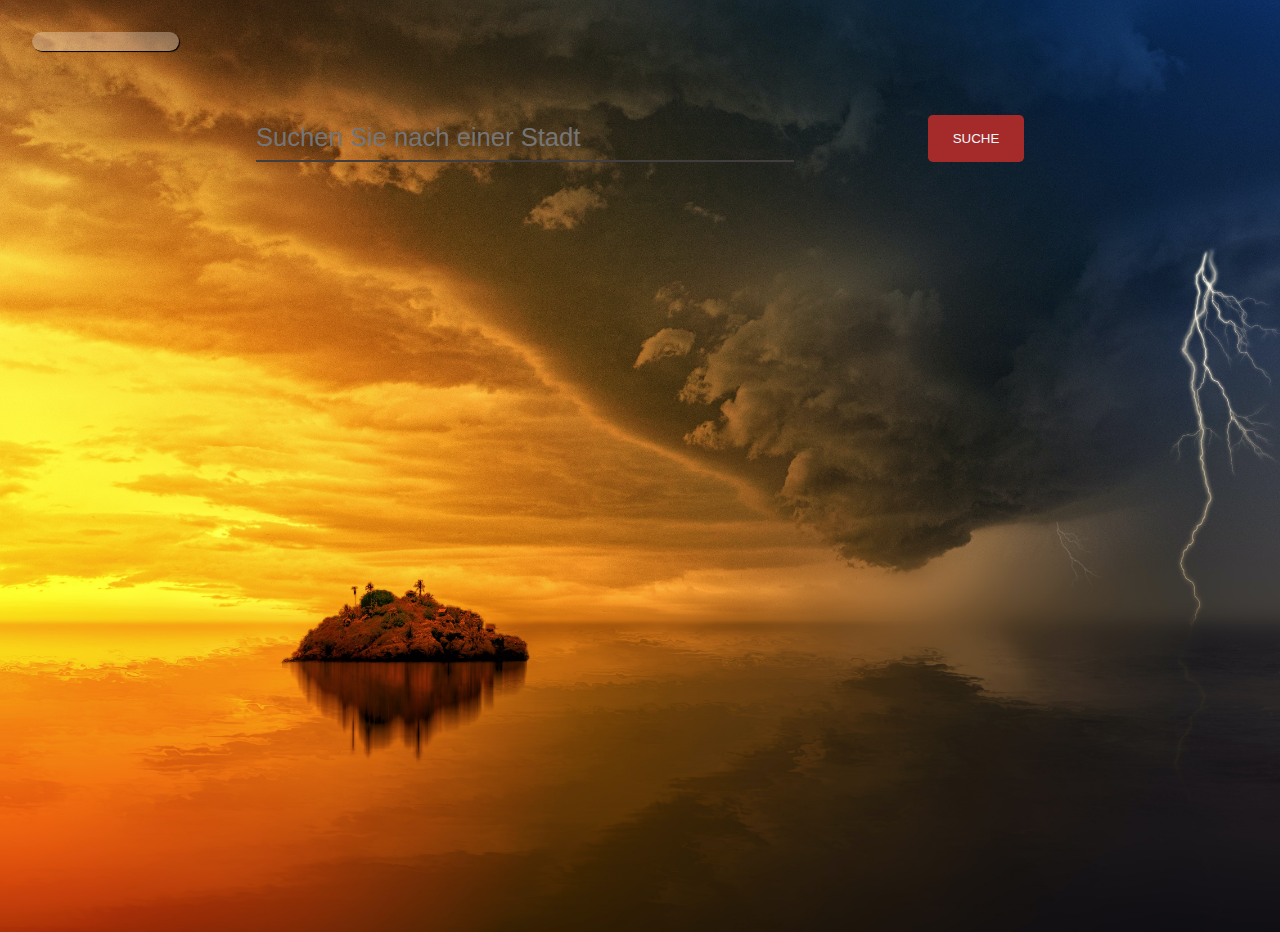
<file: index.html>
<!DOCTYPE html>
<html lang="en">

<head>
    <meta charset="UTF-8">
    <meta http-equiv="X-UA-Compatible" content="IE=edge">
    <meta name="viewport" content="width=device-width, initial-scale=1.0">
    <title>Document</title>
    <link rel="stylesheet" href="style.css">
</head>

<body>
    <div class="aktuel">

    </div>
    <div class="formSearch">
        <form>
            <input type="text" placeholder="Suchen Sie nach einer Stadt" autofocus>
            <button type="submit">SUCHE</button>
        </form>
        <span class="warning"></span>
    </div>
    <div class="resultArea">
        <div class="container">

            <div class="cities">


                <!-- <div class="country">
                    <img src="cloud_89333.png" alt="" class="countryImg">
                    <div class="countryData">
                        <h4 class="countryName">
                            Germany
                        </h4>
                        <h5 class="countryRegion">Europa</h5>
                        <p class="countryCapital">Euro</p>
                        <p class="countryPop">84 Mil</p>
                        <div class="countryLang">Deutsch</div>
                    </div> -->
            </div>
        </div>
    </div>
    </div>
    <script src="app.js"></script>
</body>

</html>
</file>
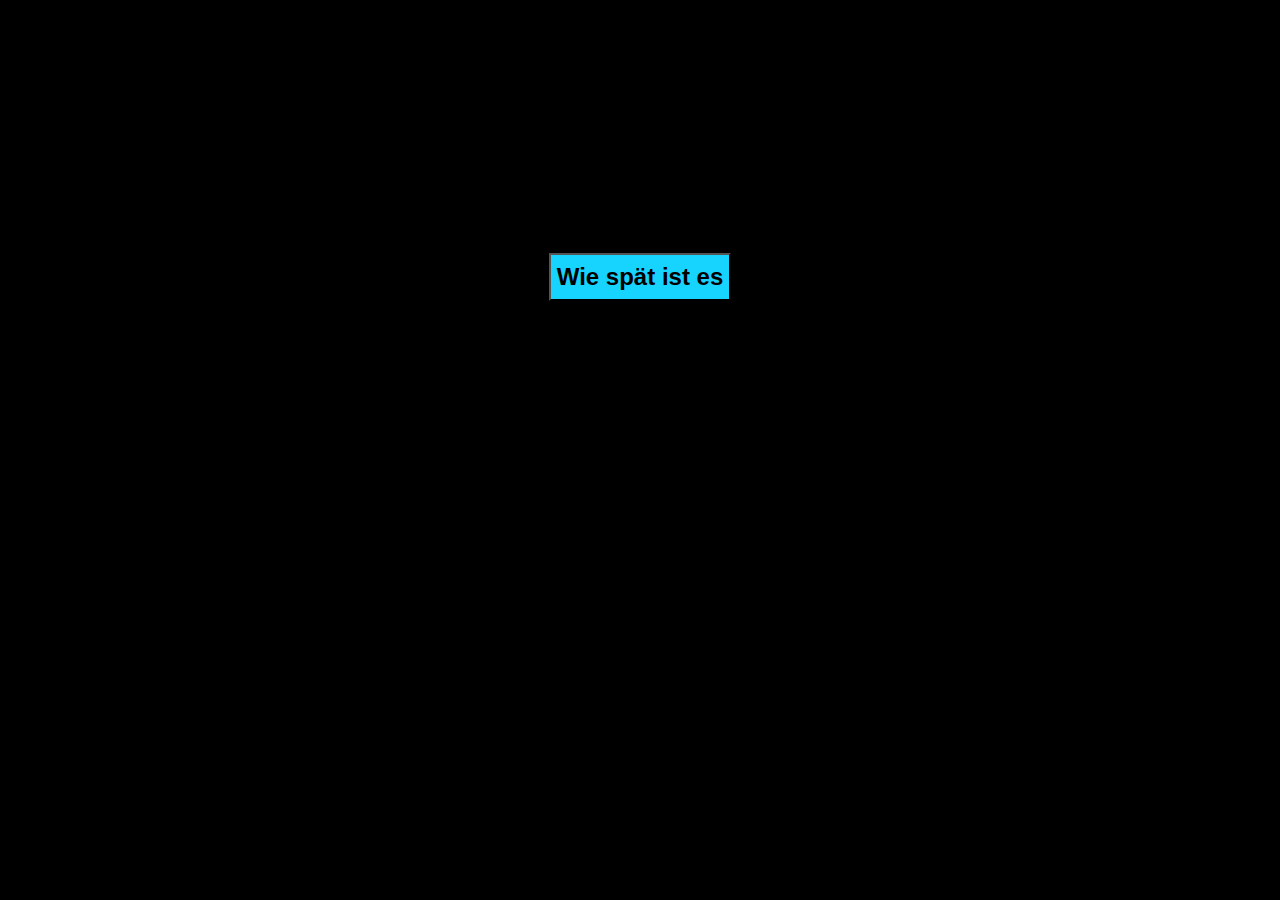
<file: clock/index.html>
<!DOCTYPE html>
<html lang="en">

<head>
    <meta charset="UTF-8">
    <meta http-equiv="X-UA-Compatible" content="IE=edge">
    <meta name="viewport" content="width=device-width, initial-scale=1.0">
    <title>Document</title>
    <style>
        body {
            background: black;
        }

        .clock {

            color: #17D4FE;
            font-size: 3.5rem;
            font-family: sans-serif;
            letter-spacing: 7px;
            margin-top: 20%;

            text-align: center;



        }

        button {

            height: 3rem;
            font-size: 1.5rem;
            margin: auto;
            background-color: #17D4FE;
            font-weight: 700;
            cursor: pointer;

        }

        .amPm {

            display: flex;
            justify-content: center;
            margin-top: 2rem;
        }
    </style>
</head>

<body>
    <div id="MyClockDisplay" class="clock"></div>
    <div class="amPm">

        <button>Wie spät ist es</button>
    </div>
    <script src="app.js">

    </script>
</body>

</html>
</file>
<file: style.css>
* {
    margin: 0;
    padding: 0;
}

body {
    min-height: 100vh;
    font: 1rem/1.3 "Roboto", sans-serif;
    background-image: url(pexels-johannes-plenio-1118873.jpg);
    background-size: cover;
    background-repeat: no-repeat;



}

.aktuel {
    background-color: rgba(250, 235, 215, 0.34);
    width: 8rem;
    margin: 2rem;
    text-align: center;
    padding: .6rem;
    box-shadow: 1px 1px 1px black;
    border-radius: 1rem;
}

.aktuel p {
    margin-top: .3rem;
    text-transform: uppercase;
    letter-spacing: 0.05em;
    font-size: .8rem;
}

.aktuel img {
    width: 3rem;
}

.aktuel .cityTemp {
    font-size: 1.2rem;
}

.aktuel .cityName {
    font-size: 1rem;
    margin-top: .3rem;
}

.formSearch {

    width: 60%;
    margin: auto;
    margin-top: 4rem;

}

.formSearch form {
    display: flex;
    justify-content: space-between;
}

.formSearch form input {


    width: 70%;
    border: none;
    outline: none;
    background: none;
    font-size: 1.6rem;
    border-bottom: 2px solid rgb(66, 61, 61);
    color: aliceblue;


}

.formSearch form input ::placeholder {
    color: rgb(28, 25, 22);


}

.formSearch form button {

    padding: 1rem;
    width: 6rem;
    border-bottom: 1px solid;
    border: none;
    outline: none;
    background: none;

    background-color: brown;
    color: aliceblue;
    border-radius: .3rem;

}

.formSearch form button:active {
    background-color: brown;
    box-shadow: 2px 2px 2px #000e0d;
    transform: translateY(2px);
}

.formSearch span {
    margin-top: 2rem;
    color: rgb(248, 8, 8);
    text-shadow: 1px 1px 1px white;
    font-size: 1.4rem;
    font-weight: 600;
    display: flex;
    justify-content: center;
}

.resultArea {
    width: 100%;
}




.cities {


    display: flex;
    flex-wrap: wrap;
    justify-content: space-around;




}

.city {
    background-color: rgb(239, 211, 160);
    width: 14rem;
    padding: 1rem;
    height: 100%;
    height: 18rem;
    margin: 1rem;
    box-shadow: 5px 5px 5px black;
    border-radius: 2rem;
    position: relative;
    overflow: hidden;


}

.city .head {
    display: flex;
    justify-content: space-between;
}

.city p {
    margin-top: 10px;
    text-transform: uppercase;
    letter-spacing: 0.05em;
}

.city .head .closeIcon {
    background-color: brown;
    color: aliceblue;
    width: 1.2rem;
    height: 1.5rem;
    padding: .4rem;
    display: flex;
    justify-content: center;
    border-radius: .4rem;


}

.cityIcon {
    width: 8rem;
}

.cityName sup {
    background-color: orange;
    color: rgb(248, 246, 242);
    padding: .2em;
    border-radius: 3rem;
}

.cityTemp {
    font-size: 2rem;
    margin-top: 1rem;
    text-align: center;
}

.country {
    position: absolute;

    bottom: 0;
    left: 0;
    right: 0;
    overflow: hidden;
    max-height: 100%;
    transform: translateY(100%);
    transition: transform 0.8s ease-in-out;

    background-color: rgba(248, 205, 120, 0.701);
    width: 14rem;
    padding: 1rem;

    color: rgb(84, 80, 80);

    box-shadow: 5px 5px 5px black;
    border-radius: 2rem;
    display: flex;
    flex-direction: column;
    justify-content: center;
    align-items: center;
    text-align: center;
}

.country img {
    width: 80%;
    margin-bottom: .5rem;
    box-shadow: 5px 5px 5px black;
    border-radius: 10%;
}

.country .countryName {
    font-size: 1.3rem;

}

.city:hover .country {
    transform: translateY(0%);
}

.map {
    text-decoration: none;
    padding: .4rem;
    width: 6rem;
    border-bottom: 1px solid;
    border: none;
    outline: none;
    background: none;
    margin: .8rem .4rem;
    background-color: brown;
    color: aliceblue;
    border-radius: .3rem;
    font-size: .8rem;
    cursor: pointer;

}
</file>
